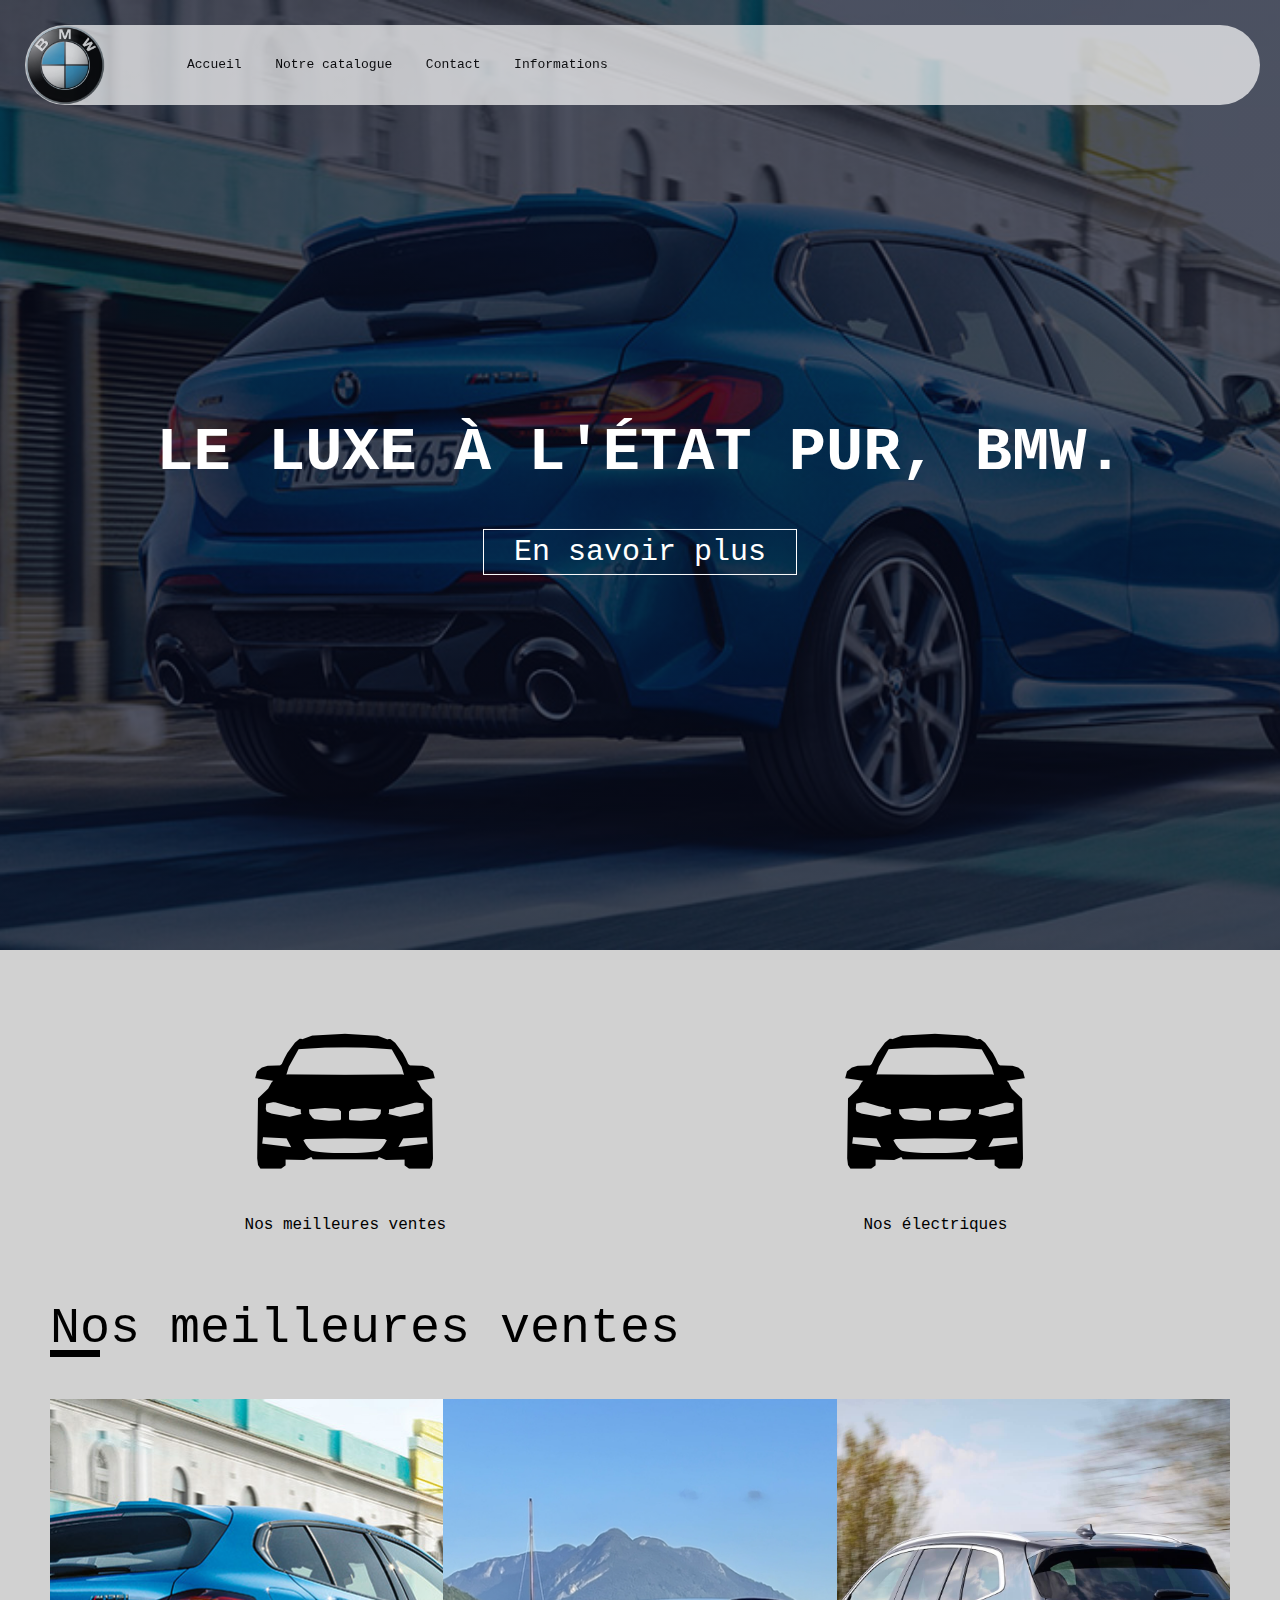
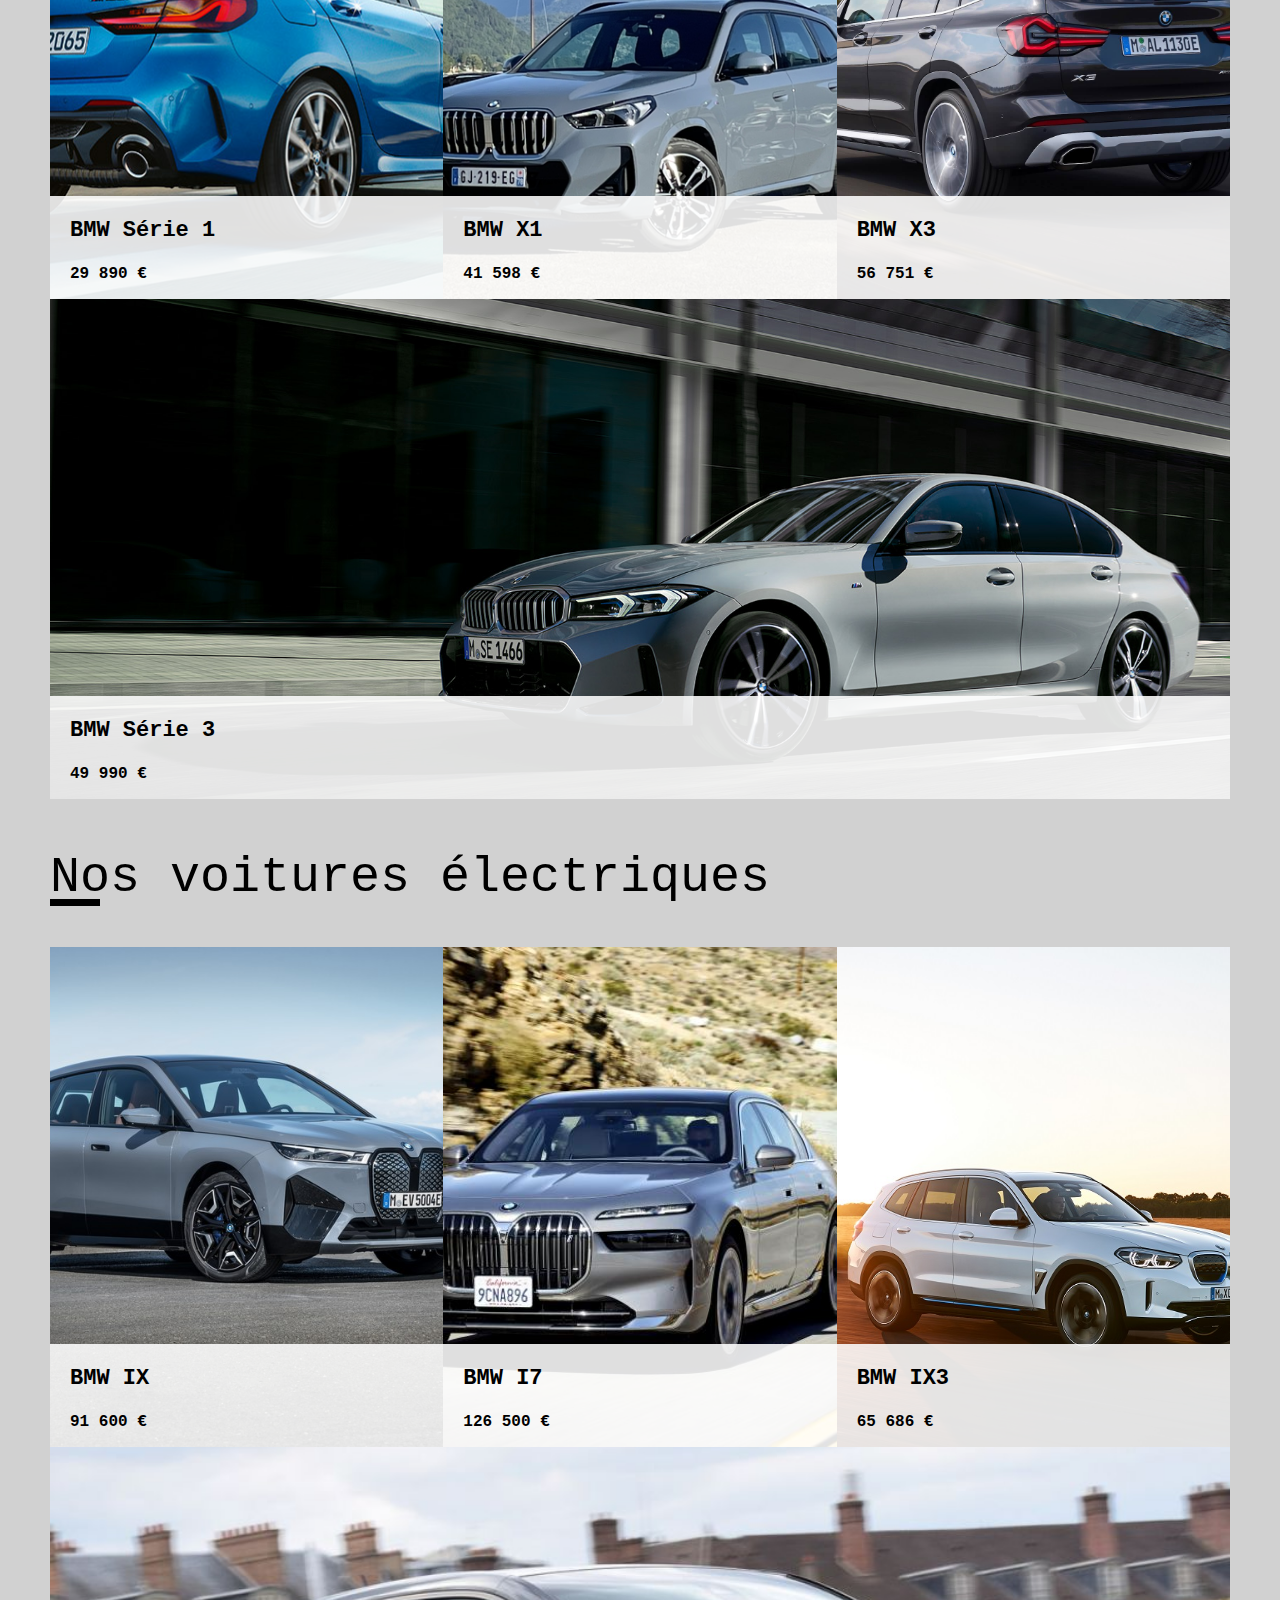
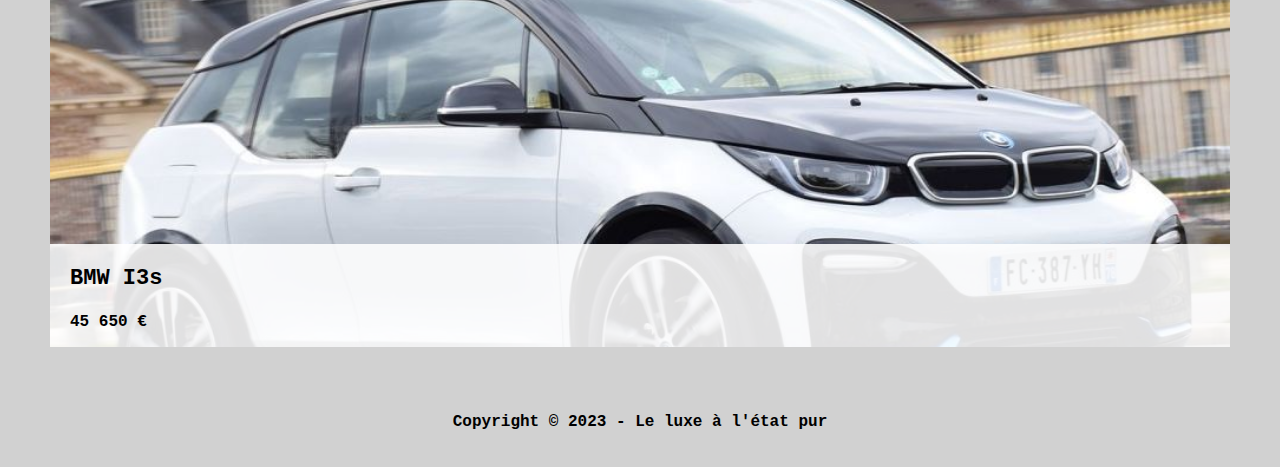
<file: Projet_DevWEB/index.html>
<!DOCTYPE html>
<html lang="fr">
<head>
    
    <meta charset="UTF-8">
    <meta http-equiv="X-UA-Compatible" content="IE=edge">
    <meta name="viewport" content="width=device-width, initial-scale=1.0">
    <title>Projet DevWeb: BMW</title>
    <link rel="stylesheet" href="styles.css">
    <link rel="stylesheet" href="https://cdnjs.cloudflare.com/ajax/libs/font-awesome/5.15.4/css/all.min.css">
<body>
    <section class="top-page">
        <header class="header">
            
            <a href="index.html"><img src="image/logo.png" alt="logo de BMW"></a>

            <nav class="nav">
                    <ul>
                        <li><a href="index.html">Accueil</a></li>
                        <li><a href="catalogue.html">Notre catalogue</a></li>
                        <li><a href="contact.html">Contact</a></li>
                        <li><a href="#">Informations</a></li>
                    </ul>
                
            </nav>

        </header>
        <div class="landing-page">
        <h1>LE LUXE À L'ÉTAT PUR, BMW.</h1>
        <a href="contact.html" class="bouton1">En savoir plus</a>
        </div>
        
        
    </section>

    <section class="services">
        <div class="service-item">
            <a href="#bests-items"><img src="image/icones.png" alt="icones BMW"></a>
            <a href="#bests-items"><p class="serice-details">Nos meilleures ventes</p></a>
        </div>
        <div class="service-item">
            <a href="#voitures-électriques"><img src="image/icones.png" alt="icones BMW"></a>
            <a href="#voitures-électriques"><p class="serice-details">Nos électriques</p></a>

        </div>
    
    </section>



    <section class="bests-items" id="bests-items">
        <h2 class="section-tittle">
            Nos meilleures ventes
        </h2>
        <div class="best-BMW">
            <a class="BMW-box BMW1 no-grid">
                <div class="BMW-details">
                    <p class="BMW-name">BMW Série 1</p>
                    <p class="BMW-prix">29 890 €</p>
                </div>
            </a>
            <a class="BMW-box BMW2 no-grid">
                <div class="BMW-details">
                    <p class="BMW-name">BMW X1</p>
                    <p class="BMW-prix">41 598 €</p>
                </div>
            </a>
            <a class="BMW-box BMW3 no-grid">
                <div class="BMW-details">
                    <p class="BMW-name">BMW X3</p>
                    <p class="BMW-prix">56 751 €</p>
                </div>
            </a>
            <a class="BMW-box BMW4 no-grid">
                <div class="BMW-details">
                    <p class="BMW-name">BMW Série 3</p>
                    <p class="BMW-prix">49 990 €</p>
                </div>
            </a>

        </div>
    </section>



    <section class="bests-items" id="voitures-électriques">
        <h2 class="section-tittle">
            Nos voitures électriques
        </h2>
        <div class="best-BMW">
            <a class="BMW-box BMW1-elec no-grid">
                <div class="BMW-details">
                    <p class="BMW-name">BMW IX</p>
                    <p class="BMW-prix">91 600 €</p>
                </div>
            </a>
            <a class="BMW-box BMW2-elec no-grid">
                <div class="BMW-details">
                    <p class="BMW-name">BMW I7</p>
                    <p class="BMW-prix">126 500 €</p>
                </div>
            </a>
            <a class="BMW-box BMW3-elec no-grid">
                <div class="BMW-details">
                    <p class="BMW-name">BMW IX3</p>
                    <p class="BMW-prix">65 686 €</p>
                </div>
            </a>
            <a class="BMW-box BMW4-elec no-grid">
                <div class="BMW-details">
                    <p class="BMW-name">BMW I3s</p>
                    <p class="BMW-prix">45 650 €</p>
                </div>
            </a>
        </div>
    </section>



    

    


    

    <footer>
        <p class="copyright">Copyright &copy; 2023 - Le luxe à l'état pur</p>
    </footer>

   

    
    
</body>
</html>
</file>
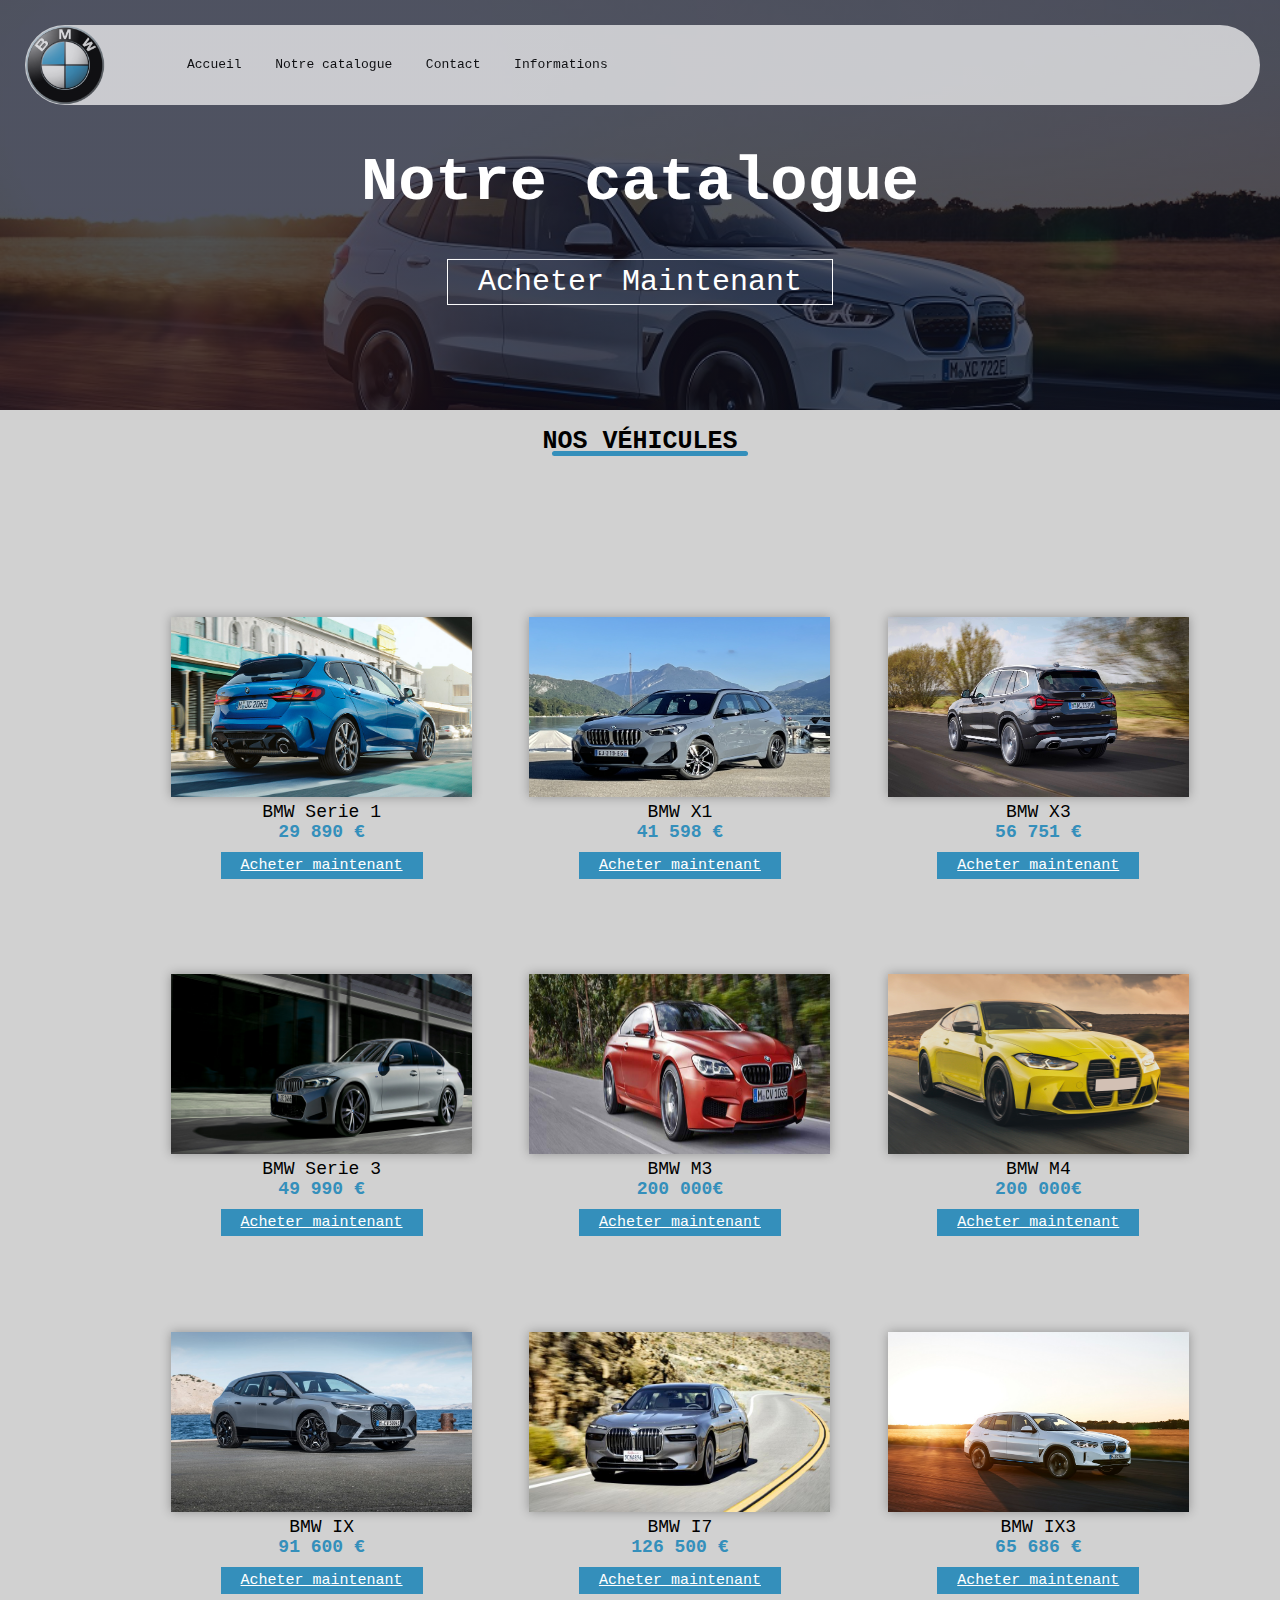
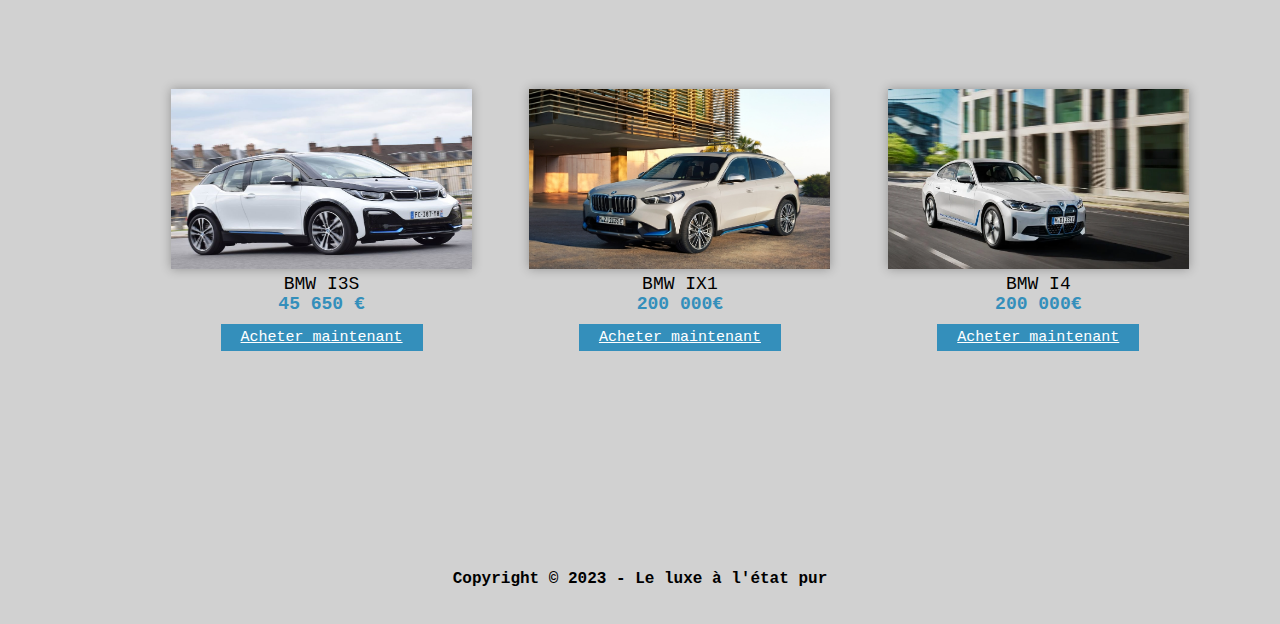
<file: Projet_DevWEB/catalogue.html>
<!DOCTYPE html>
<html lang="fr">
<head>
    
    <meta charset="UTF-8">
    <meta http-equiv="X-UA-Compatible" content="IE=edge">
    <meta name="viewport" content="width=device-width, initial-scale=1.0">
    <title>Projet DevWeb: BMW</title>
    <link rel="stylesheet" href="styles.css">
</head>
<body>
    <section class="top-page-catalogue">
        <header class="header">
            
            <a href="index.html"><img src="image/logo.png" alt="logo de BMW"></a>
            <nav class="nav">
                <ul>
                    <li><a href="index.html">Accueil</a></li>
                    <li><a href="catalogue.html">Notre catalogue</a></li>
                    <li><a href="contact.html">Contact</a></li>
                    <li><a href="#">Informations</a></li>
                </ul>
            </nav>
        </header>
        <div class="landing-page">
            <h1>Notre catalogue</h1>
            <a href="#cars" class="bouton1">Acheter Maintenant</a>
        </div>
    </section>

    <section id="cars">
        <h1 class="section_tittle_catalogue">Nos véhicules</h1>
        <div class="images">
            <ul>
                <li class="car">
                    <div>
                        <img src="image/bmw_serie1.png" alt="">
                    </div>
                    <span>BMW Serie 1</span>
                    <span class="prix">29 890 €</span>
                    <a href="#">Acheter maintenant</a>
                </li>
                <li class="car">
                    <div>
                        <img src="image/BMW_X1.png" alt="">
                    </div>
                    <span>BMW X1</span>
                    <span class="prix">41 598 €</span>
                    <a href="#">Acheter maintenant</a>
                </li>
                <li class="car">
                    <div>
                        <img src="image/BMW_X3.png" alt="">
                    </div>
                    <span>BMW X3</span>
                    <span class="prix">56 751 €</span>
                    <a href="#">Acheter maintenant</a>
                </li>
                <li class="car">
                    <div>
                        <img src="image/BMW_serie3.png" alt="">
                    </div>
                    <span>BMW Serie 3</span>
                    <span class="prix">49 990 €</span>
                    <a href="#">Acheter maintenant</a>
                </li>
                <li class="car">
                    <div>
                        <img src="image/BMW_M3.png" alt="">
                    </div>
                    <span>BMW M3</span>
                    <span class="prix">200 000€</span>
                    <a href="#">Acheter maintenant</a>
                </li>
                <li class="car">
                    <div>
                        <img src="image/BMW_M4.png" alt="">
                    </div>
                    <span>BMW M4</span>
                    <span class="prix">200 000€</span>
                    <a href="#">Acheter maintenant</a>
                </li>
                <li class="car">
                    <div>
                        <img src="image/BMW_ix.png" alt="">
                    </div>
                    <span>BMW IX</span>
                    <span class="prix">91 600 €</span>
                    <a href="#">Acheter maintenant</a>
                </li>
                <li class="car">
                    <div>
                        <img src="image/BMW_I7.png" alt="">
                    </div>
                    <span>BMW I7</span>
                    <span class="prix">126 500 €</span>
                    <a href="#">Acheter maintenant</a>
                </li>
                <li class="car">
                    <div>
                        <img src="image/BMW_IX3.png" alt="">
                    </div>
                    <span>BMW IX3</span>
                    <span class="prix">65 686 €</span>
                    <a href="#">Acheter maintenant</a>
                </li>
                <li class="car">
                    <div>
                        <img src="image/BMW_I3s.png" alt="">
                    </div>
                    <span>BMW I3S</span>
                    <span class="prix">45 650 €</span>
                    <a href="#">Acheter maintenant</a>
                </li>
                <li class="car">
                    <div>
                        <img src="image/BMW_IX1.png" alt="">
                    </div>
                    <span>BMW IX1</span>
                    <span class="prix">200 000€</span>
                    <a href="#">Acheter maintenant</a>
                </li>
                <li class="car">
                    <div>
                        <img src="image/BMW_I4.png" alt="">
                    </div>
                    <span>BMW I4</span>
                    <span class="prix">200 000€</span>
                    <a href="#">Acheter maintenant</a>
                </li>
            </ul>
        </div>

    </section>
    <footer>
        <p class="copyright">Copyright &copy; 2023 - Le luxe à l'état pur</p>
    </footer>


</body>
</html>
</file>
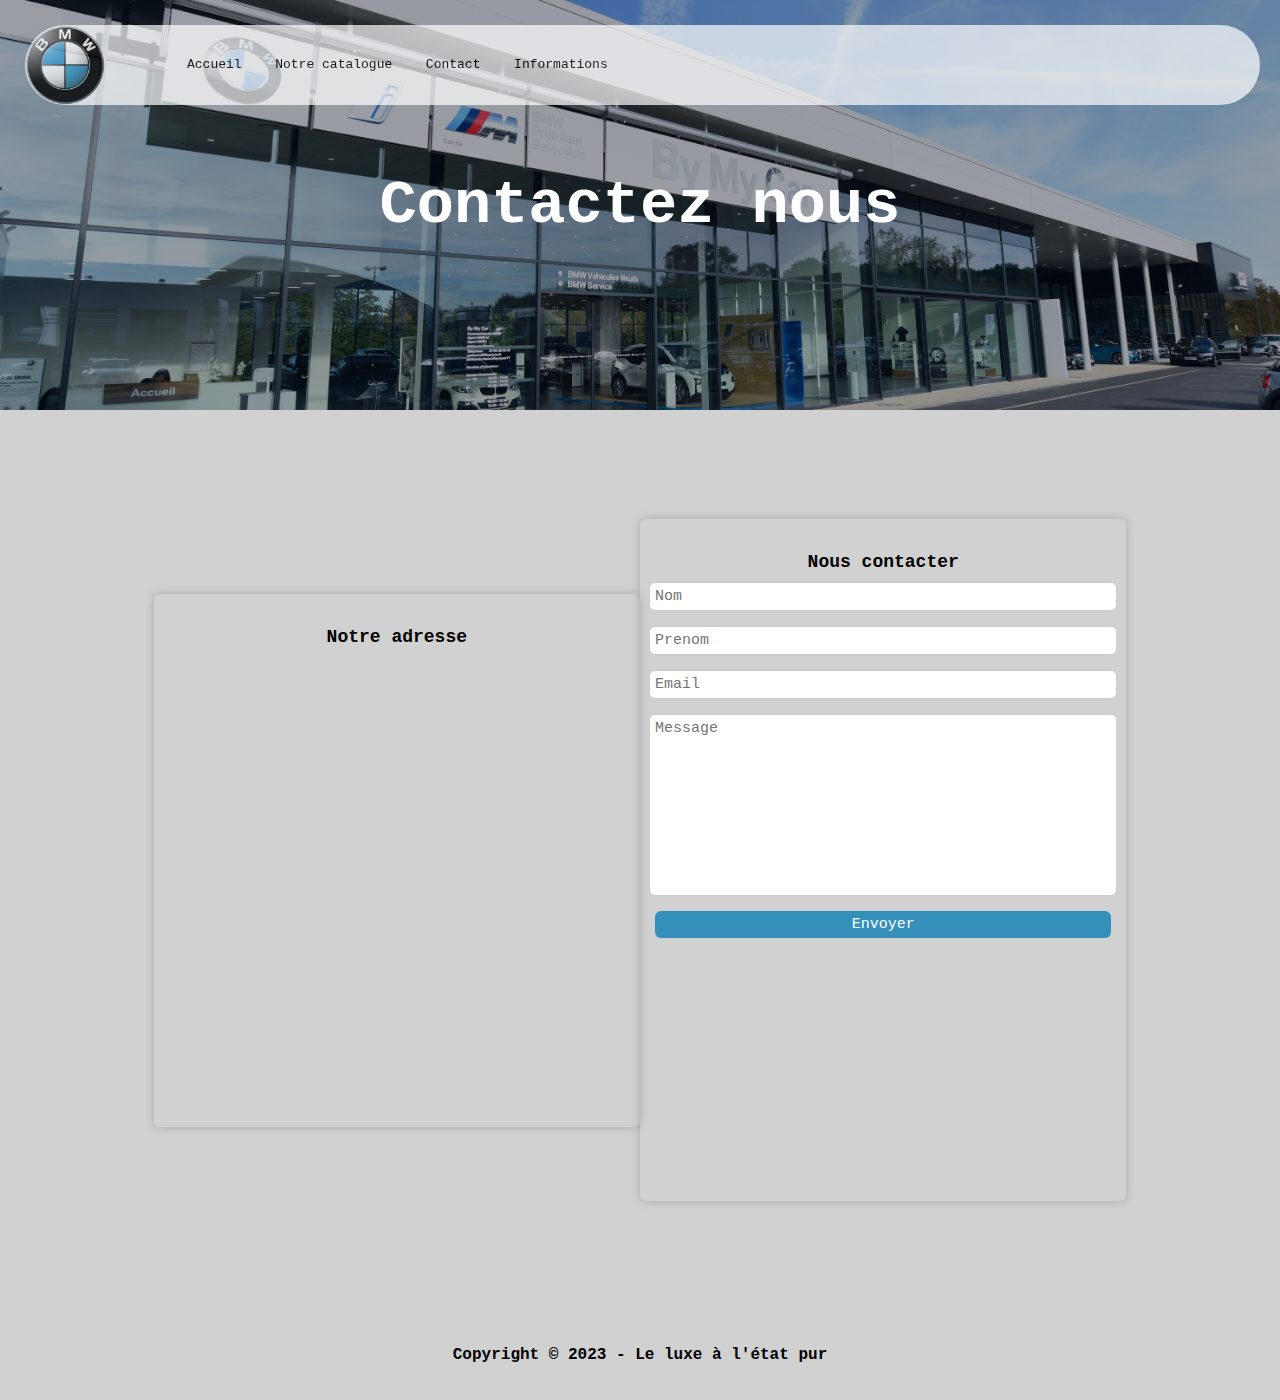
<file: Projet_DevWEB/contact.html>
<!DOCTYPE html>
<html lang="fr">
<head>
    
    <meta charset="UTF-8">
    <meta http-equiv="X-UA-Compatible" content="IE=edge">
    <meta name="viewport" content="width=device-width, initial-scale=1.0">
    <title>Projet DevWeb: BMW</title>
    <link rel="stylesheet" href="styles.css">
</head>
<body>
    <section class="top-page-informations">
        <header class="header">
            <a href="index.html"><img src="image/logo.png" alt="logo de BMW"></a>
            <nav class="nav">
                <ul>
                    <li><a href="index.html">Accueil</a></li>
                    <li><a href="catalogue.html">Notre catalogue</a></li>
                    <li><a href="contact.html">Contact</a></li>
                    <li><a href="#">Informations</a></li>
                </ul>
            </nav>
        </header>
        <div class="landing-page">
            <h1>Contactez nous</h1>
        </div>
        
    </section>

    <section id="contact">
        
        <div class="localisation_contact_div">
            <div class="localisation">
                <h3>Notre adresse</h3>
                <iframe src="https://www.google.com/maps/embed?pb=!1m18!1m12!1m3!1d2624.889751397094!2d2.6698828156192973!3d48.86031267928771!2m3!1f0!2f0!3f0!3m2!1i1024!2i768!4f13.1!3m3!1m2!1s0x47e61ba2453c7277%3A0x341d70f85bc3a7ac!2sBMW%20BYmyCAR%2077%20St%20Thibault-des-Vignes!5e0!3m2!1sfr!2sbe!4v1684156788985!5m2!1sfr!2sbe" width="600" height="450" style="border:0;" allowfullscreen="" loading="lazy" referrerpolicy="no-referrer-when-downgrade"></iframe>
            </div>
            <div class="form_contact">
                <h3>Nous contacter</h3>
                <form action="#">
                    <input type="text" placeholder="Nom">
                    <input type="text" placeholder="Prenom">
                    <input type="email" placeholder="Email">
                    <textarea cols="30" rows="10" placeholder="Message"></textarea>
                    <input type="submit" value="Envoyer">


                </form>

            </div>
        </div>

    </section>


    <footer>
        <p class="copyright">Copyright &copy; 2023 - Le luxe à l'état pur</p>
    </footer>









</body>
</html>
</file>
<file: Projet_DevWEB/styles.css>
* {
    
    font-family: 'Courier New', Courier, monospace;
    

}

body {
    background-color: #d1d1d1;
    
    margin: 0 auto;

}

/* tête de page */

header.header   {
    background-color:#FFFFFFDF;
    border-radius: 50px;
    opacity: 80%;
    z-index: 2;
    width: 96.5%;
    position: fixed;
    display: flex;
    align-items: center;
}

header.header img {
   
    display: flex;
    width: 80px;
    
}

section.top-page {
    min-height: 100vh;
    padding: 25px;
    background-image: linear-gradient(rgba(4,9,30,0.7),rgba(4,9,30,0.7)),url("image/bmw_serie1.png");

    background-size: cover;
    background-position: 20%;
    position: relative;
    
}

/* page de bienvenue */

.landing-page {
    width: 90%;
    color: #fff;
    position: absolute;
    top: 50%;
    left: 50%;
    transform: translate(-50%,-50%);
    text-align: center;

}

.landing-page h1 {
    font-size: 62px;
}




.bouton1 {
    display: inline-block;
    text-decoration: none;
    color: #fff;
    border: 1px solid #fff;
    padding: 5px 30px;
    font-size: 30px;
    background: transparent;
    position: relative;
    cursor:  pointer;

}
.bouton1:hover {
    border: 1px solid #5bacd5;
    background: #5bacd5;
    transition: 1s;

}



/* menu de navigation */

nav.nav {
    display: flex;
    justify-content: space-between;
    list-style: none;
    width: 500px;
    margin-left: 30px;
}

nav.nav ul li a {
    
    color: black;
    text-decoration: none;
    font-size: 13px;
}
nav.nav ul li {
    list-style: none;
    display: inline-block;
    padding: 8px 12px;
    position: relative;
}
nav.nav ul li::after {
    content: " ";
    width: 0%;
    height: 2px;
    background: #348fbb;
    display: block;
    margin: auto;
    transition: 0.5s;
}

nav.nav ul li:hover::after {
    width: 100%;  
}





/* services */

.services  {
    display: flex;
    justify-content: space-around;
    margin: 50px;
   
}
.service-item  a {
    color: black;
    display: flex;
    align-items: center;
    flex-direction: column;
    text-decoration: none;
        
}

.serice-details:hover {
    color: #348fbb; 
    font-weight: 600;   
}



/* Nos meilleures ventes */

.section-tittle {
    font-size: 50px;
    font-family: 'Courier New', Courier, monospace ;
    font-weight: 100;
    position:relative;
  
}

.section-tittle::before {
    content: "";
    position:absolute;
    background-color: black;
    width: 50px;
    height: 7px;
    bottom: 0;
}

.bests-items {
    margin: 50px;
}
.best-BMW {
    background-color: #d1d1d1;
    min-height: 500px;
    display: flex;
    flex-wrap: wrap;

}

.BMW-box {
    position: relative;
    background-size: cover;
    background-position: center;
    
}

.no-grid {
    min-width: 350px;
    height: 500px;
    flex:1;

}

.BMW1 {
    background-image:url(image/bmw_serie1.png);

}
.best-BMW .BMW1:hover {
    min-height: 600px;
}

.BMW2 {
    background-image:url(image/BMW_X1.png);

}
.best-BMW .BMW2:hover {
    min-height: 600px;
}

.BMW3 {
    background-image:url(image/BMW_X3.png);

}
.best-BMW .BMW3:hover {
    min-height: 600px;
}

.BMW4 {
    background-image:url(image/BMW_serie3.png);

}
.best-BMW .BMW4:hover {
    min-height: 600px;
}

.BMW-details {
    position: absolute;
    width: 100%;
    bottom: 0;
    background-color: #FFFFFFDF;
    
    
}

.BMW-name {
    font-size: 22px;
    font-weight: 600;
    margin-left: 20px;
}

.BMW-prix {
    font-weight: 800;
    margin-left: 20px;
}

/* Nos électriques */

.BMW1-elec {
    background-image:url(image/BMW_ix.png);

}
.best-BMW .BMW1-elec:hover {
    min-height: 600px;
}


.BMW2-elec {
    background-image:url(image/BMW_I7.png);

}
.best-BMW .BMW2-elec:hover {
    min-height: 600px;
}

.BMW3-elec {
    background-image:url(image/BMW_IX3.png);

}
.best-BMW .BMW3-elec:hover {
    min-height: 600px;
}

.BMW4-elec {
    background-image:url(image/BMW_I3s.png);
    
    

}
.best-BMW .BMW4-elec:hover {
    min-height: 600px;
}




.position {
    min-width: 350px;
    height: 500px;
    flex:1;

}






/* pied de page */
footer {
    display:flex;
    margin: 20px 100px;
    font-weight: 600;
    justify-content: center;
}












/* PAGE Catalogue */

/* tête de page  */

section.top-page-catalogue {
    min-height: 40vh;
    padding: 25px;
    background-image: linear-gradient(rgba(4,9,30,0.7),rgba(4,9,30,0.7)),url("image/BMW_IX3.png");
    background-size: cover;
    background-position: 20%;
    position: relative
}
#cars {
    display: flex;
    align-items: center;
    justify-content: center;
    flex-direction: column;
}
.section_tittle_catalogue {
    text-transform: uppercase;
    position: relative;
    font-size: 25px;
}
.section_tittle_catalogue::before{
    position: absolute;
    left: 10px;
    bottom: 0;
    content: "";
    background-color: #348fbb;
    width: 100%;
    height: 5px;
    border-radius: 6px;
}
.images {
    margin: 100px auto;
    padding: 0 8%;

}
.images ul {
    display: flex;
    flex-wrap: wrap;
    width: 100%;
}
.images li {
    display: flex;
    flex-direction: column;
    align-items: center;
    margin: 2.6665%;
    transition: 0.5s;
    height: 300px;
    width: 28%;
}
.images li div {
    width: 100%;
    height: 60%;
    margin-bottom: 5px;
    box-shadow: 0 0 10px rgba(0,0,0,0.3);
}
.images li div img {
    height: 100%;
    width: 100%;
}
.images li:hover {
    transform: scale(1.1);
    margin: 20px;
}
.images li span {
    color: black;
    font-size: 18px;

}
#cars li span.prix {
    color: #348fbb;
    font-weight: bold;
    margin-bottom: 10px;

}
#cars li a {
    background-color: #348fbb;
    color: white;
    padding: 5px 20px;
    font-size: 15px;
}


/* Page contact */
 section.top-page-informations {
    min-height: 40vh;
    padding: 25px;
    background-image: linear-gradient(rgba(4, 9, 30, 0.4), rgba(4, 9, 30, 0.4)), url("image/BMW_magasin.png");
    background-size: cover;
    background-position: 20%;
    position: relative
 }
 #contact {
    height: 100vh;
    display: flex;
    align-items: center;
    justify-content: center;
    flex-direction: column;
    text-align: center;
    padding: 0 12%;
 }
 .localisation_contact_div {
    display: flex;
    align-items: center;
    justify-content: space-between;
    width: 100%;
    margin: 100px 0;
    height: 80VH;
 }
 .localisation {
    width: 49%;
    padding: 15px;
    border-radius: 6px;
    box-shadow: 0 0 10px rgba(0,0,0,0.2);

 }
 .localisation iframe {
    width: 100%;
    border-radius: 6px;
 }

 .localisation_contact_div .form_contact {
    width: 49%;
    height: 93.05%;
    box-shadow: 0 0 10px rgba(0,0,0,0.2);
    padding: 15px;
    border-radius: 6px;


 }
 .localisation_contact_div h3 {
    margin-bottom: 10px;
    font-size: 18px;
 }

 .localisation_contact_div .form_contact form {
    display: flex;
    align-items: center;
    justify-content: center;
    flex-direction: column;
    width: 100%;
 }
 .form_contact form input , textarea {
    border: 1px solid #ccc;
    width: 100%;
    margin-bottom: 15px;
    padding: 5px;
    outline: 0;
    border-radius: 6px;
    font-size: 15px;
    resize: none;
 }
 .form_contact form input[type="submit"] {
    margin-bottom: 0;
    background-color: #348fbb;
    color: #fff;
    border: 0;

 }






 /* Mobile */
@media (max-width: 900px) {
    header {
        padding: 0 10px;
    }
    header.header   {
        
        width: 85%;
        
    }
    header .nav {
        flex-direction: column;
        display: flex;
        align-items: center;
        justify-content: space-between;
    }
    
    .landing-page {
        margin-top: 30px;
        width: 80%;
    }
    .landing-page h1 {
        font-size: 50px;
    }
    .images li {
        width: 100%;
    }
    .images ul {
        display: flex;
        flex-wrap: wrap;
        width: 100%;
        padding-left: 0%;
    }
    #contact {
        height: auto;
    }
    .localisation_contact_div {
        height: auto;
        flex-direction: column;
        width: 100%;
    }
    .localisation {
        width: 100%;
        margin-bottom: 30px;
    }
    .localisation_contact_div .form_contact {
        width: 100%;
    }
    .bests-items {
        margin: 0%;
        
        
    }
    .best-BMW {
        background-color: #d1d1d1;
        min-height: 500px;
        
        display: flex;
    
        flex-wrap: wrap;
    
    }
    .no-grid {
        min-width: 300px;
        
    }
    .services  {
        display: flex;
        flex-direction: column;
        margin: 0%;
       
    }
    .section-tittle {
        font-size: 45px;
       
      
    }
    
    
   
    
    
    

     

}
</file>
